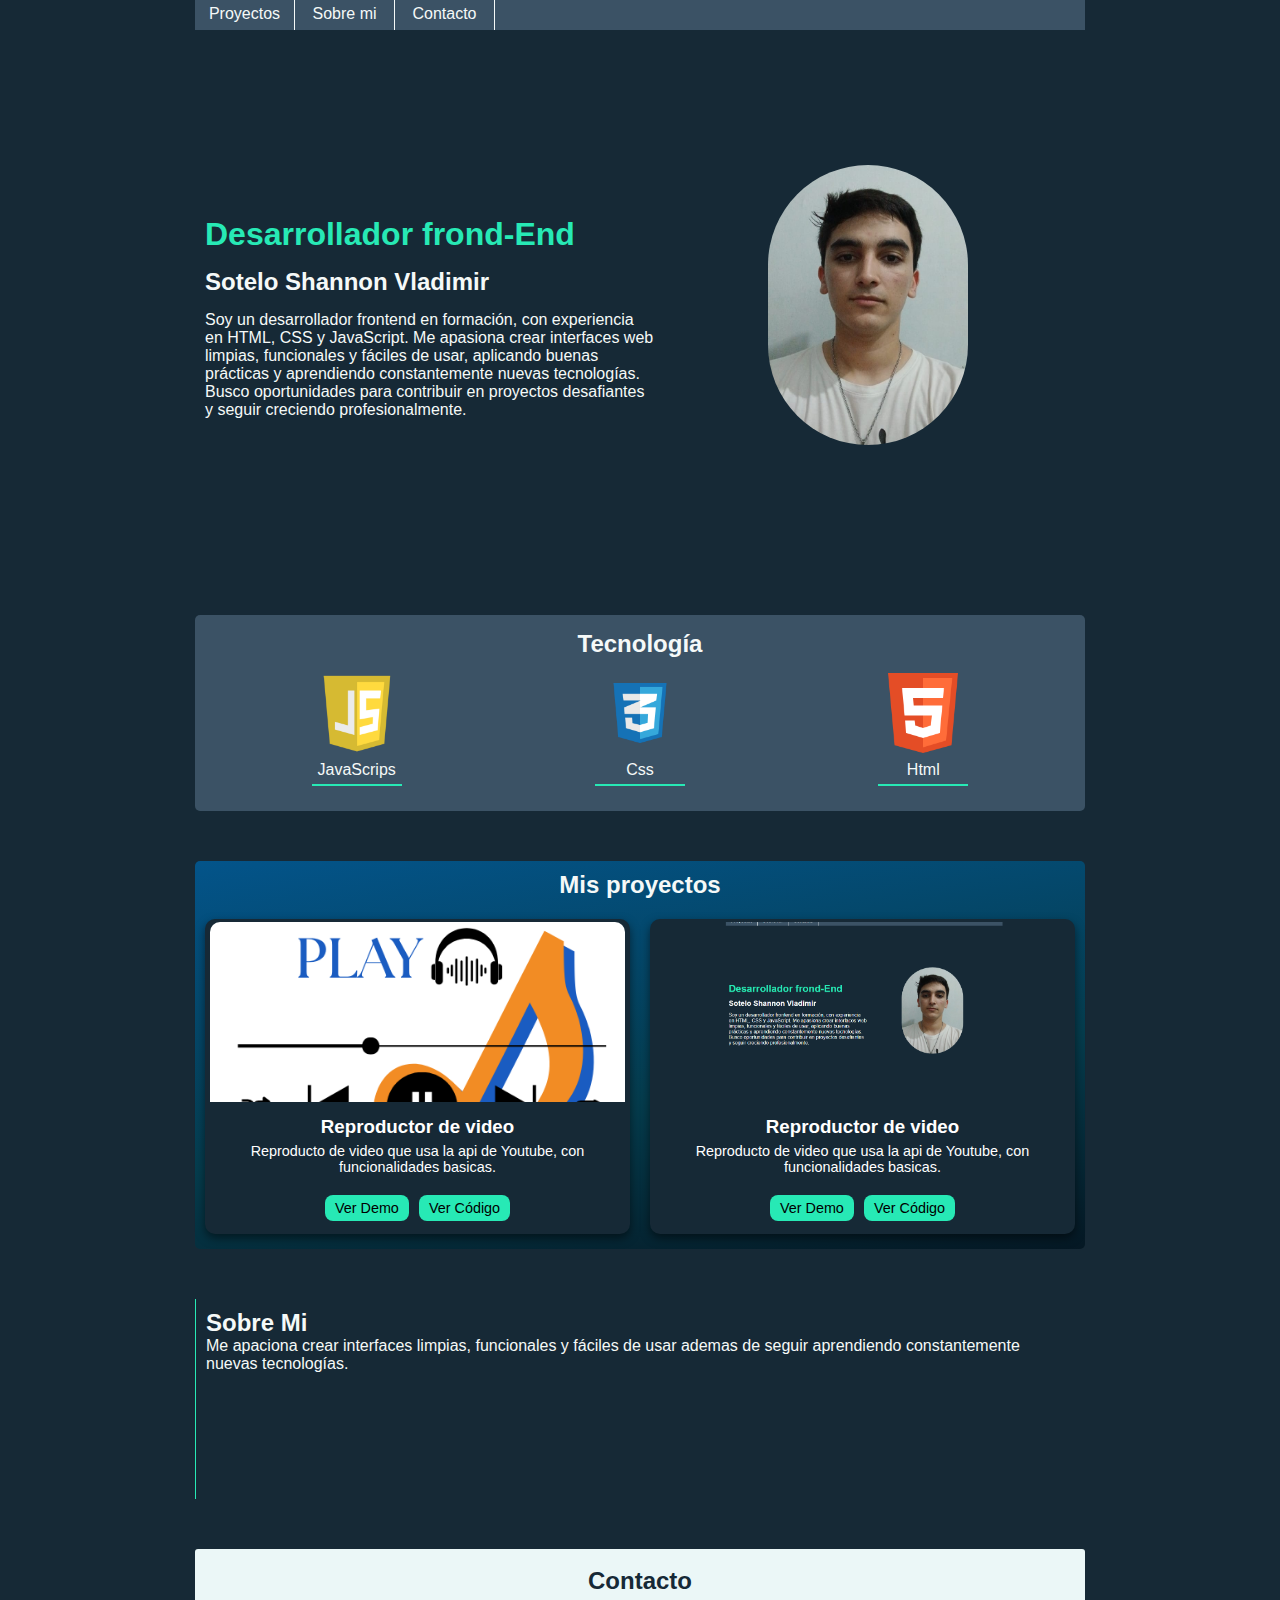
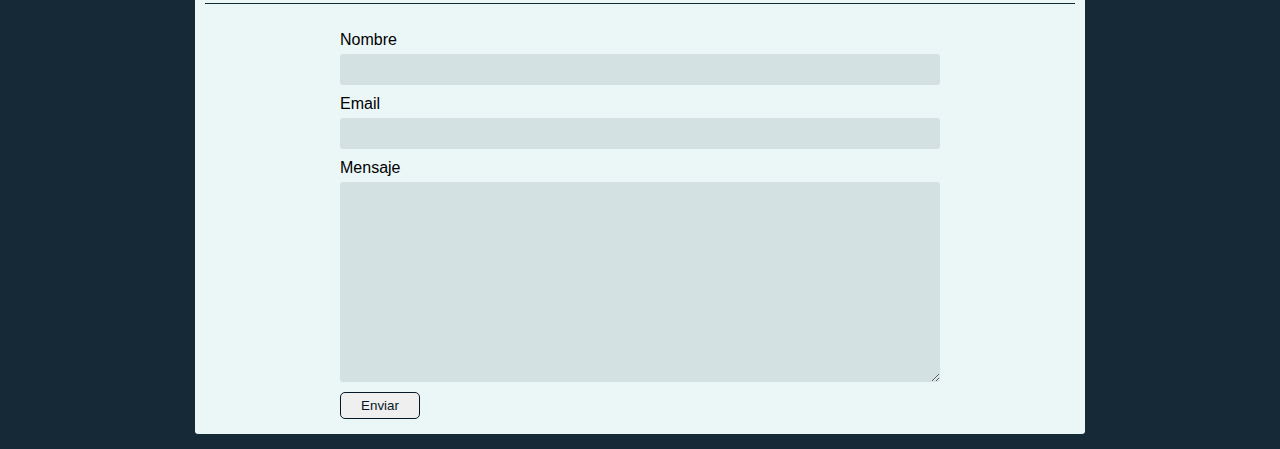
<file: index.html>
<!DOCTYPE html>
<html lang="en">
<head>
    <meta charset="UTF-8">
    <meta name="viewport" content="width=device-width, initial-scale=1.0">
    <link rel="stylesheet" href="styles/styles.css">
    <title>Porfolio</title>
</head>
<body>
    <div class="container">
        <div class="nav">
                <a href="">Proyectos</a>
                <a href="">Sobre mi</a>
                <a href="">Contacto</a>
        </div>
        <div class="header">
            
            <div>
                <h1 class="titulo">Desarrollador frond-End</h1>
                <h2 class="nombre">Sotelo Shannon Vladimir</h2>
                <p class="descripcion">Soy un desarrollador frontend en formación, con experiencia en HTML, CSS y JavaScript. Me apasiona crear interfaces web
                limpias, funcionales y fáciles de usar, aplicando buenas prácticas y aprendiendo constantemente nuevas tecnologías.
                Busco oportunidades para contribuir en proyectos desafiantes y seguir creciendo profesionalmente.</p>
            </div>
            
            <img src="imgs/foto.jpeg" alt="">
        </div>
        <div class="main">
            <div class="container_skills">
                <h2>Tecnología</h2>
                <ul>
                    <li><img src="imgs/js.png" alt="">JavaScrips</li>
                    <li><img src="imgs/css.png" alt="">Css</li>
                    <li><img src="imgs/html.png" alt="">Html</li>
                </ul>
            </div>
            <div class="proyectos">
                <h2>Mis proyectos</h2>
                <div class="proyectos-grid">
                    <div class="card">
                        <img src="imgs/fondo-repro.png" alt="imagen de reproductor">
                        <h3>Reproductor de video</h3>
                        <p>Reproducto de video que usa la api de Youtube, con funcionalidades basicas. </p>
                        <div class="links">
                            <a href="proyectos/reproductor/index.html" target="_blank">Ver Demo</a>
                            <a href="" target="_blank">Ver Código</a>
                        </div>
                    </div>
                    <div class="card">
                        <img src="imgs/fondo-port.png" alt="imagen del portfolio">
                        <h3>Reproductor de video</h3>
                        <p>Reproducto de video que usa la api de Youtube, con funcionalidades basicas. </p>
                        <div class="links">
                            <a href="index.html" target="_blank">Ver Demo</a>
                            <a href="" target="_blank">Ver Código</a>
                        </div>
                    </div>

                </div>
            </div>
            <div class="sobremi">
                <h2>Sobre Mi</h2>
                <p>Me apaciona crear interfaces limpias, funcionales y fáciles de usar ademas de seguir aprendiendo constantemente nuevas tecnologías. </p>
            </div>
            <div class="contacto">
                <h2>Contacto</h2>
                <form action="https://formspree.io/f/xpwygdpp" method="POST" class="contacto_container">
                    <label for="nombre-contacto">Nombre</label>
                    <input type="text" class="nombre-contacto" required>
                    
                    <label for="email">Email</label>
                    <input type="email" name="email" class="email" required>
                    
                    <label for="texto">Mensaje</label>
                    <textarea name="message" class="texto" required></textarea >
                    
                    <button type="submit" class="btnEnviar">Enviar</button>
                </form>
                <div >
                    
                </div>
                
            </div>
        </div>
    </div>
    
</body>
</html>
</file>
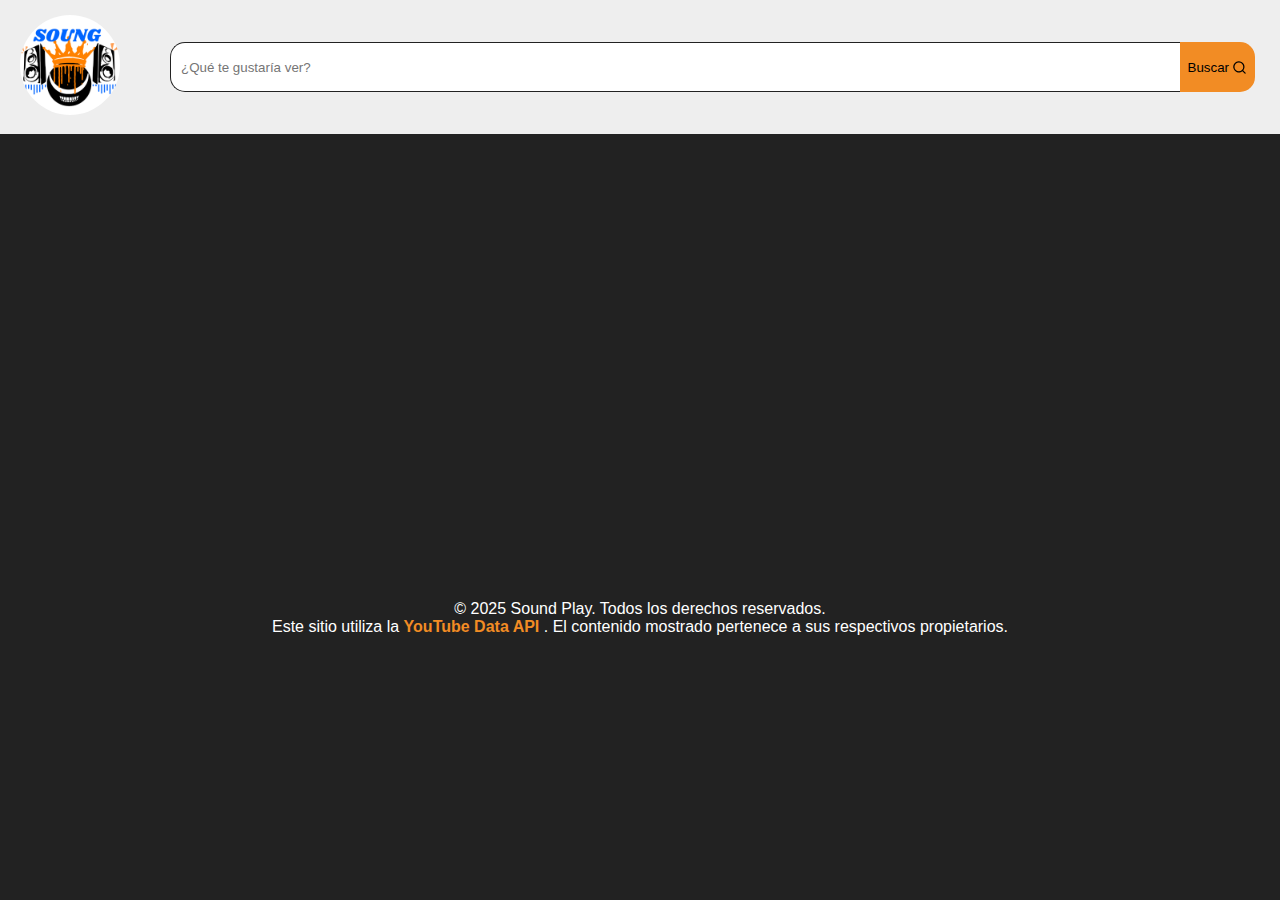
<file: proyectos/reproductor/index.html>
<!DOCTYPE html>
<html lang="en">
<head>
    <meta charset="UTF-8">
    <meta name="viewport" content="width=device-width, initial-scale=1.0">
    <link rel="stylesheet" href="css/stylee.css">
    <link rel="icon" href="imgs/favicon.png" type="image/png">
    <title>Reproductor de SoundPlay </title>
</head>
<body>
    <div class="container">
        <header >
            <form id="form"class="container_busqueda">
                <div class="titulo_container">
                    <a href="index.html"><img class="titulo" src="imgs/icono.png" alt=""></a>
                    <!--h1 class="titulo"><a href="index.html">Sound Play</a></h1-->
                </div>

                <div class="busqueda">
                    <input id="aBuscar" class="inpBuscar" type="text" placeholder="¿Qué te gustaría ver?">
                    <button id="buscar" class="btnBuscar"> Buscar <img src="imgs/search.svg" alt="search"></button>
                </div>
            </form>
        </header>
        
        <main class="container_resultado">
            <div id="carga"></div>
            <ul class="resultados" id="listResultado"></ul>
            
            <div id="paginacion" class="paginacion" style="display: none;">
                <button id="anterior" class="btnAnterior" >&#8592; Anterior </button>
                <button id="siguiente" class="btnSiguiente">Siguiente &#8594;</button>
            </div>
        </main>
        <footer>
            <p>&copy; 2025 Sound Play. Todos los derechos reservados.</p>
            <p>Este sitio utiliza la
                <a href="https://developers.google.com/youtube" target="_blank">
                    YouTube Data API
                </a>.
                El contenido mostrado pertenece a sus respectivos propietarios.
            </p>
        </footer>
    </div>
    <script src="js/app.js"></script>
</body>
</html>
</file>
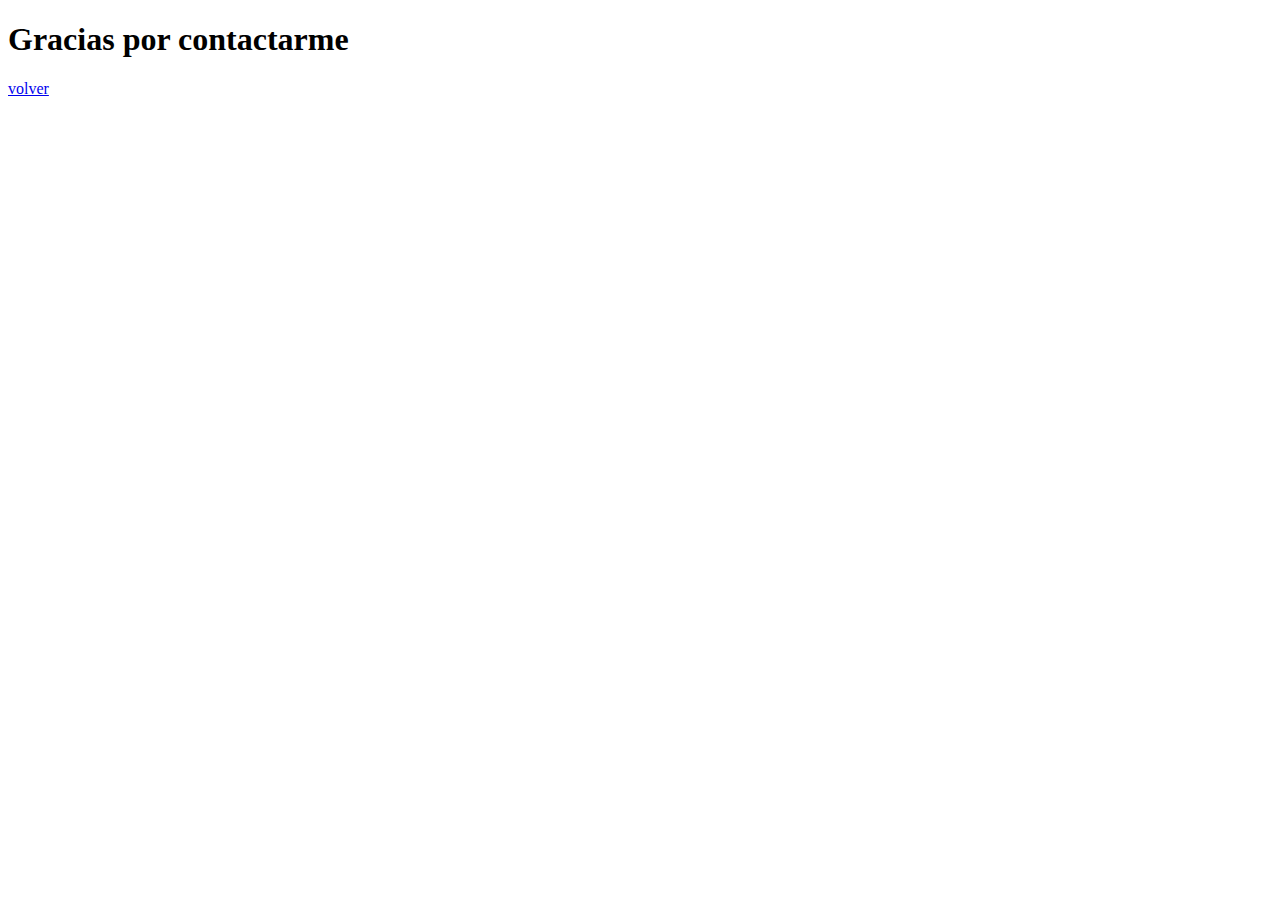
<file: gracias.html>
<!DOCTYPE html>
<html lang="en">
<head>
    <meta charset="UTF-8">
    <meta name="viewport" content="width=device-width, initial-scale=1.0">
    <title>Document</title>
</head>
<body>
    <h1>Gracias por contactarme</h1>
    <a href="index.html">volver</a>
</body>
</html>
</file>
<file: styles/styles.css>
*{
    margin: 0;
    padding: 0;
    font-family: sans-serif;
    box-sizing: border-box;
}

body{
    display: flex;
    justify-content: center;
    background-color: #162936;
}

.container{
    width: 900px;
    padding: 5px;
    margin-bottom: 10px;
}

.nav{
    z-index: 10;
    width: 890px;
    height: 30px;
    top: 0px;
    position:fixed;
    background-color:#3b5265 ;
    display: grid;
    grid-template-columns: 100px 100px 100px;
    
    text-align: center;
}

.nav a{
    width: 100%;
    height: 100%;
    color:#f5f9f8;
    text-decoration: none;
    border-right: 1px solid #f5f9f8;
    padding-top: 5px;
}

.nav a:hover{
    background-color: #162936;
}

.header{
    height: 600px;
    align-items: center;
    text-align: start;
    padding: 10px;
    color:#f5f9f8;
    display: grid;
    grid-template-columns: 450px 1fr;
    border-radius: 10px;
    gap: 5px;
}

.titulo{
    margin-top: 25px;
    color: #27e9b5;
}

.descripcion,.nombre{
    margin-top: 15px;
}

.header img{
    margin: 5px;
    width: 200px;
    height: 280px;
    border-radius: 100px ;
    object-fit: cover;
    justify-self: center;
}


.container_skills{
    background-color:#3b5265;/*E32A12 02457a 481f27  018af0 */
    display: block;
    color:#f5f9f8;
    padding: 15px 10px;
    margin-top: 10px;
    text-align: center;
    border-radius: 5px;
    
}

.container_skills ul{
    align-items: center;
    display: flex;
    justify-content: space-around;
    padding: 10px;
}

.container_skills ul li{
    padding: 5px;
    list-style: none;
    display: inline-block;
    border-bottom: 2px solid #27e9b5;
    /*background-color: #16293699;/*12CBE3 4c4f54 efdfc5 f27f0c*/
    /*color: #27e9b5;*/
}

.container_skills ul img{
    display: flex;
    flex-wrap: wrap;
    width: 80px;
    margin-bottom:8px ;
}


.proyectos{
    color: #f5f9f8;
    background: linear-gradient(171deg, rgba(3, 84, 138, 1) 0%, rgba(5, 60, 77, 1) 59%, rgba(5, 24, 36, 1) 100%);
    padding: 10px;
    margin-top: 50px;
    text-align: center;
    border-radius: 5px;
}

.proyectos-grid{
    display: grid;
    grid-template-columns:repeat(auto-fit, minmax(260px, 1fr));
    gap: 20px;
    margin-top: 20px;
}

.card{
    background-color:#162936;/*161617 02457a  595168 8f0b13*/
    margin-bottom: 5px;
    overflow: hidden;
    box-shadow: 0 4px 10px rgba(0, 00, 0, 0.5);
    padding: 3px 5px;
    border-radius: 10px;
    transform: scale(1);
    transition: transform 0.4s ease-out;
}
.card:hover {
    transform: scale(1.04);
    transition: transform 0.6s ;
    background-color: #16293666;
}
.card img{
    width: 100%;
    height: 180px;
    border-radius: 10px 10px 0 0 ;
    object-fit:cover;
    transition: background-color 0.5s;
    
}

.card h3 {
    color: #fff;/*12CBE3 efdfc5*/
    margin: 10px 0 5px;
}

.card p {
    padding: 0 10px 10px;
    font-size: 0.9em;
    color: #fff;
}

.links {
    display: flex;
    justify-content: center;
    gap: 10px;
    padding: 10px;
}

.links a {
    text-decoration: none;
    background-color: #27e9b5;/*E32A12  252330*/
    color: #000;
    padding: 5px 10px;
    border-radius: 8px;
    font-size: 0.9em;
    transition: background-color 0.5s;
}

.links a:hover {
    background-color: #f5f9f899;
    color: #051824;
}


.sobremi{
    width: 100%;
    height: 200px;
    margin-top: 50px;
    padding: 10px;
    color: #f5f9f8;
    border-left: 1px solid #27e9b5;
}

.contacto{
    display: grid;
    grid-template-rows: auto auto;
    min-height: 300px;
    margin-top: 50px;
    padding: 10px;
    background-color: #EBF7F7;
    border-radius: 3px;
    color: #162936;
    text-align: center;
}

.contacto h2{
    padding: 8px;
    border-bottom:1px solid #162936 ;
    margin-bottom :12px;
}

.contacto_container{
    min-width: 600px;
    display: flex;
    justify-self: center;
    padding: 5px;
    flex-direction: column;
    border-radius: 8px;
    color: #000;
    text-align: start;
}
.contacto_container label{
    margin-top: 10px;
}

.nombre-contacto,.email,.texto{
    padding: 8px;
    width: 100%;
    border: none;
    margin-top: 5px;
    border-radius: 3px;
    background-color: #3b526522;
    
}

.texto{
    max-height: 200px;
    min-height: 200px;
    max-width: 600px;
    min-width: 600px;
}

.btnEnviar{
    width: 80px;/*
    text-decoration: none;
    background-color: #051824;*/
    border: 1px solid #051824;
    color: #051824;
    border-radius: 5px;
    margin-top: 10px;
    padding: 5px;
    text-align: center;
    transform: scale(1);
    transition: transform 0.5s ease-out;
}

.btnEnviar:hover{
    transition: 0.9s;
    transform:scale(1.08);
    background-color: #051824dd;
    color: #27e9b5;
}

/*
#fc621e
#115a7e
*/
</file>
<file: proyectos/reproductor/css/stylee.css>
/*==================================== BODY ====================================*/
*{
    box-sizing: border-box;
    margin:0;  
    padding:0;
    font-family: sans-serif;
}

body{
    background-color: #222;
}

.container{
    background-color: #222;
    min-width: 100%;
}
/*==================================== HEADER ====================================*/
.container_busqueda{
    background-color: #eee;
    display: grid;
    gap: 50px;
    align-items: center;
    padding: 15px 10px;
    padding-right: 25px;
    grid-template-columns: auto 1fr;
}

.titulo_container{
    grid-column: 1/2;
}

.titulo{
    max-width: 100%;
    height: 100px;
    border-radius: 50px;
    margin-left:10px;
    object-fit: cover;
}

.busqueda{
    grid-column: 2/3;
    display: flex;
    align-items: center;
    width: 100%;
}

.container_busqueda label{
    padding: 5px 0;
}

.inpBuscar,.btnBuscar{
    height: 50px;
    border-radius: 15px;
    border: none;
    padding: 8px;
}

.btnBuscar{
    display: flex;
    justify-content: center;
    align-items: center;
    color: #000;
    background-color: #F28C24;
    border-radius:0 15px  15px 0;
    
}

.btnBuscar img{
    margin-left: 3px;
    width: 15px;
    height: 15px;
}

.inpBuscar{
    flex: 1;
    min-width: 200px;
    border-radius: 15px 0 0 15px;
    padding-left: 10px;
    border: 1px solid #222;
    border-right:none ;
}
/*==================================== MAIN ====================================*/
.container_resultado{
    display: grid;
    margin-top:20px;
    color: #000;
    grid-template-rows: auto auto ;
    gap: 10px;
    text-align: center;
}

.resultados{
    min-height: 400px;
    padding: 8px;
    display: flex;
    flex-wrap: wrap;
    gap: 8px;
    justify-content: center;
}

.resultados p{
    font-family: 'Trebuchet MS';
    font-size: 18px;
    font-weight: 700;
}

.resultados li {
    max-width: 300px;
    flex: 1 1 300px;
    padding:10px 3px 0 3px  ;
    list-style: none;
    background-color: #1b1b1b;
    color: #fff;
    border-radius: 10px;
    overflow: hidden;
    transition: background-color 0.5s
}

.resultados li:hover { 
    background-color: #FF9C35;
    color: #000;
}

.resultados li p{
    line-height: 1.5;
    height: calc(18px * 1.5 * 2);
    overflow: hidden;
    margin-bottom: 8px;
}

.resultados li img,
.resultados li iframe {
    width: 100%;
    object-fit: cover;
    border-radius: 10px;
}
.resultados a{
    text-decoration: none;
    color:#F28C24
}
.resultados li:hover a{
    color:#fff;
}

#carga{
    display: flex;
    padding: 8px;
    border-radius: 10px ;
}
#carga #mensaje{
    margin: auto;
    padding: 10px 3px;
    background-color: #F28C24;
    font-weight: 700;
    border-radius: 10px;
}


.resultados li iframe, .resultados li img{
    border-radius: 10px;
}


.paginacion{
    padding: 20px;
    background-color:#A3CAF766;/* F09C3466*/
}

.btnAnterior, .btnSiguiente {
    width: 100px;
    padding: 10px;
    border-radius: 15px;
    border:none;
    background-color: #F28C24;
}
.btnBuscar:hover, .btnAnterior:hover, .btnSiguiente:hover{
    background-color: #FF9C35;
    color: #fff;
}
/*==================================== FOOTER ====================================*/
footer{
    width: 100%;
    padding: 20px;
    text-align: center;
    color:#fff;
    background-color: #222;
}

footer a {
    color: #F28C24;
    text-decoration: none;
    font-weight: bold;
}

footer a:hover {
    color: #93aAF7;
    text-decoration: underline;
}


/*==================================== MEDIA QUERY ====================================*/
/*============ HEADER =================*/
@media (max-width: 550px) {
    .container_busqueda {
        text-align: center;
        gap: 15px;
    }

    .busqueda {
        flex-direction: column;
        width: 100%;
    }

    .inpBuscar,
    .btnBuscar {
        border-radius: 10px;
        width: 100%;
    }

    .btnBuscar {
        height: 40px;
        width: 100px;
        margin-top: 10px;
    }
}
</file>
